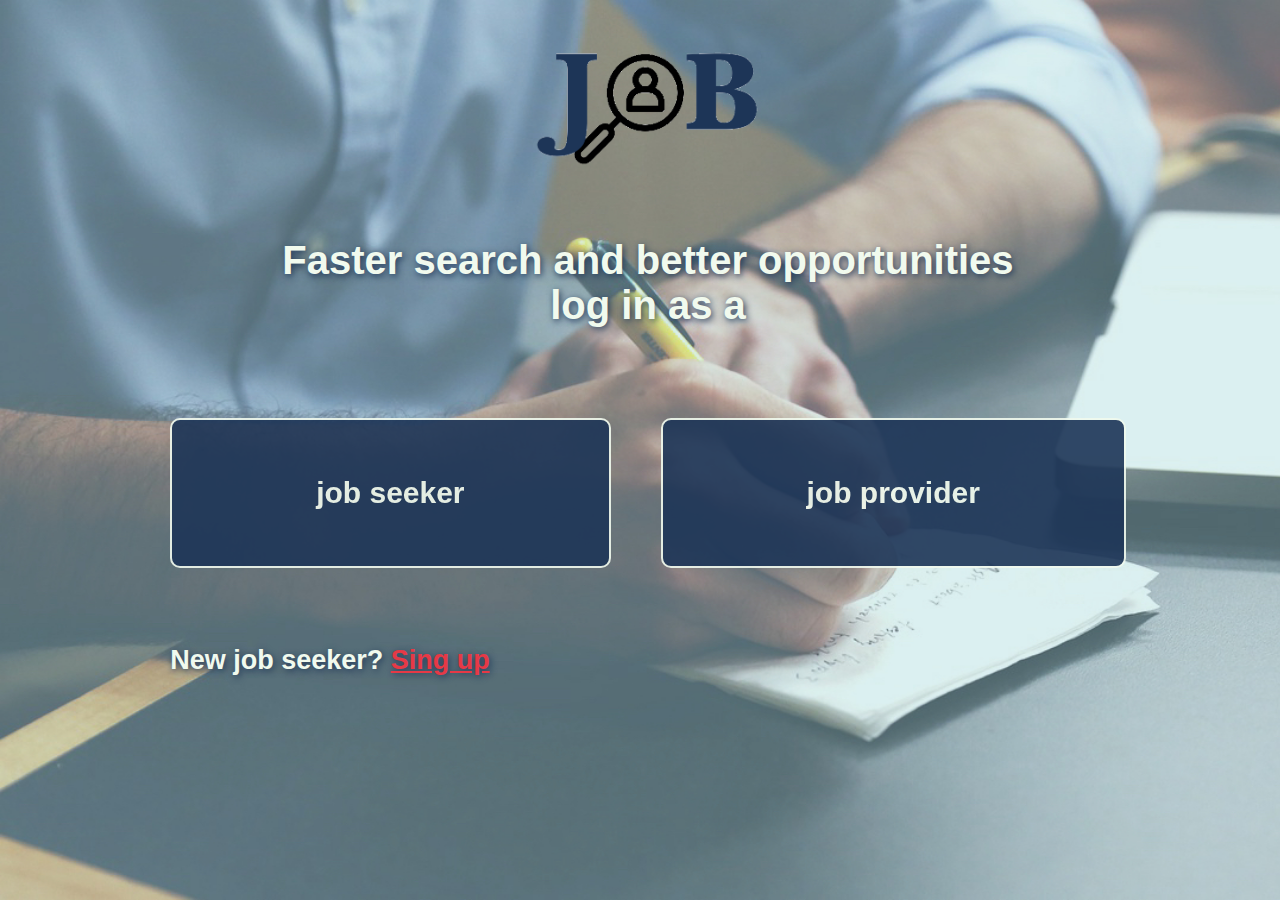
<file: index.html>
<!DOCTYPE html>
<html lang="en">
<head>
<title>JOB</title>
<meta charset="UTF-8">
<meta name="viewport" content="width=device-width, initial-scale=1">
<style>
body {
  background-image: url('Image.jpeg');
  background-repeat: no-repeat;
  background-attachment: fixed;  
  background-size: cover;
  font-family: Arial, Helvetica, sans-serif;
  width:100% 
}

.Logo{
  display: block;
  margin-left: auto;
  margin-right: auto;
  width: 25%;
}
  
main{
  display: grid;
  display: inline-grid;
  column-gap: 50px;
  row-gap: 50px;
  width:100%
}

button {
  font: bold 30px Arial;
  background-color: #1D3557 ;
  color: #F1FAEE;
  border: 2px solid #F1FAEE; 
  border-radius: 10px;
  transition-duration: 0.4s;
  padding: 7%;
  cursor: pointer;
  text-align: center;
  margin: auto;
  width: 100%;
  height: 150px;
  grid-template-rows: 20% 35%;
  opacity: 0.90;
}

button:hover {
  color: #457B9D; 
  border: 2px solid #457B9D;
}

p{
  grid-row: 1 / 2;
  grid-column: 2 / 4;
  font-family: Arial, Helvetica, sans-serif;
  font-size: 40px;
  font-weight: bold;
  color: #F1FAEE;
  text-align: center;
  text-shadow: 1.5px 1.5px 7px #1D3557;
}

.item1 {
   grid-row: 2 / 4;
   grid-column: 2 / 3;
}
.item2 {
   grid-row: 2 / 4;
   grid-column: 3 / 4;
}
.item3 {
   grid-row: 3 / 5;
   grid-column: 4 / 4;
}
h3{
    grid-row: 4 / 4;
    grid-column: 2 / 4;
    font-family: Arial, Helvetica, sans-serif;
    font-size: 27px;
    color: #F1FAEE;
    text-shadow: 1.5px 1.5px 7px #1D3557;
}
</style>
</head>
<body>
<header> 
<img src="Logo.PNG" alt="Logo" class="Logo" width="40%" height="100%">
<div class="space"></div>
</header>

<main>

<p>
Faster search and better opportunities<br>
log in as a
</p>

<div class="item1">
<button onclick="location.href='seeker-log-in.html'" type="button">job seeker</button>
</div>

<div class="item2">
<button onclick="location.href='provider-log-in.html'" type="button" id="button1">job provider</button>
</div>

<div class="item3"></div>

<h3>New job seeker? <a style="color:#E63946" href="signup.html">Sing up</a></h3>

</main>
</body>
</html>
</file>
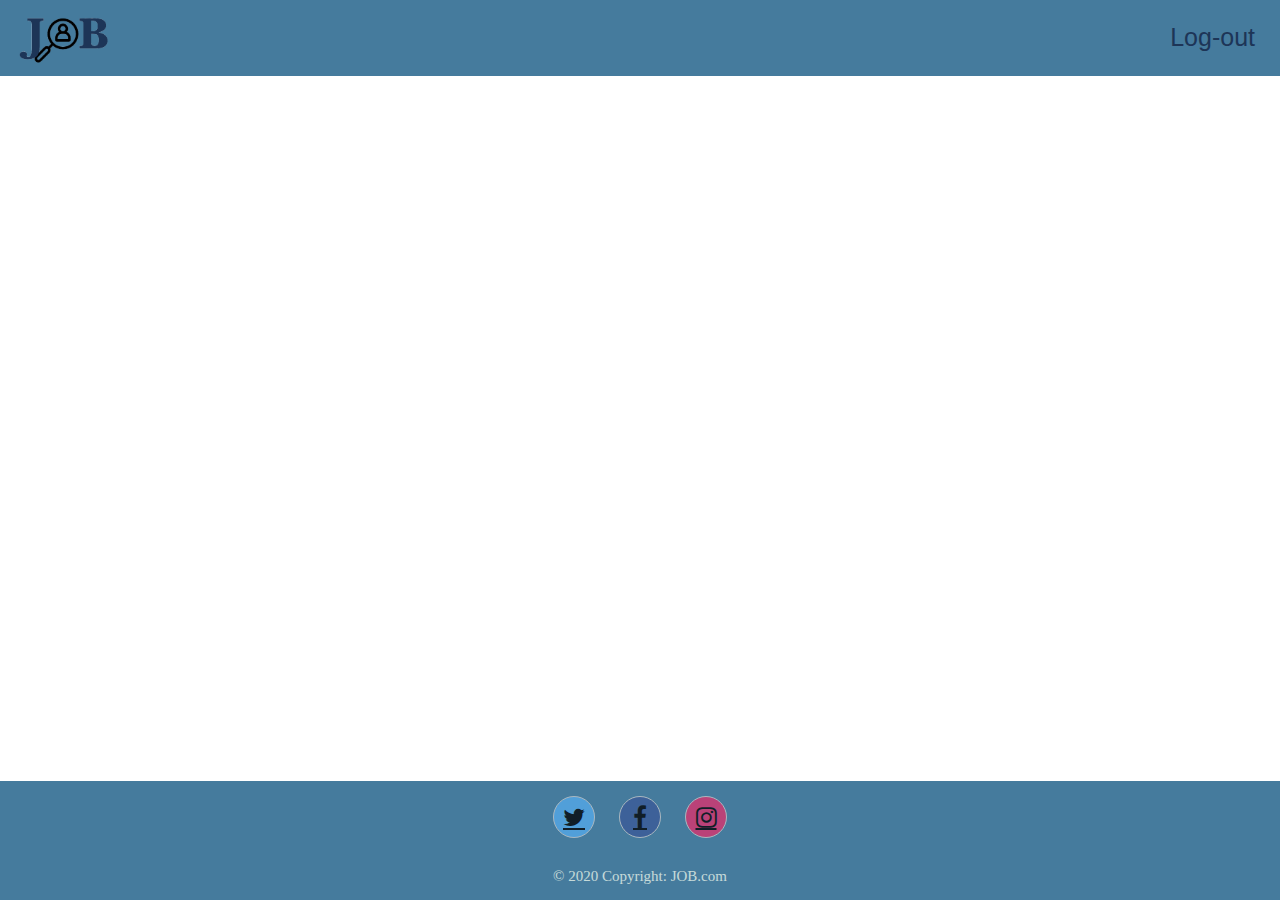
<file: Header&Footer.html>
<!DOCTYPE html>
<html>
<head>
<meta name="viewport" content="width=device-width, initial-scale=1">
<link rel="stylesheet" href="https://cdnjs.cloudflare.com/ajax/libs/font-awesome/4.7.0/css/font-awesome.min.css">
<link rel="stylesheet" href="Header&Footer.css">
<style>
body{
  margin: 0;
  width:100%;
  padding:0;
  height:100%;
}

.header {
  overflow: hidden;
  background-color: #457B9D;
  padding: 0px;
  top:0;
  position:absolute;
  left:0;
  right:0;
  width:100%;
  clear: both;
}

.header img {
  float: left;
}

.header-right {
  float: right;
}

.back{
  font-family: Arial, Helvetica, sans-serif;
  float: left;
  color: #1D3557;
  text-align: center;
  padding: 25px;
  text-decoration: none;
  font-size: 25px; 
  line-height: 25px;
  border-radius: 4px;
}

.back:hover {
  text-decoration: underline;
}

footer{
  margin-bottom:0;
}

.footer{

  overflow: hidden;
  background-color: #457B9D;
  text-align: center;
  padding:0px;
  bottom:0;
  position:absolute;
  left:0;
  right:0;
  width:100%;
  clear: both;
}

.fa-twitter {
  background: #55ACEE;
}

.fa-facebook {
  background: #3B5998;
}

.fa-instagram {
  background: #E1306C;
}

.SocialMedia{
  width: 50px;
  display:inline;
}

.footer .SocialMedia > a {
  font-size:24px;
  width:40px;
  height:40px;
  line-height:40px;
  display:inline-block;
  text-align:center;
  border-radius:50%;
  border:1px solid #ccc;
  margin:15px 10px;
  color:inherit;
  opacity:0.75;
}

.copyright{
  color:#F1FAEE;
  opacity:0.75;
  font-size: 15px;
}


</style>
</head>
<body>
<div class="header">
<header>
  
  <img src="Logo.PNG" alt="Logo" class="logo" width="10%" height="100%">
  
  <div class="header-right">
    <a class="back" href="index.html">Log-out</a>
  </div>
  
</header>
</div>


<div class="footer">
<footer>

<div class="SocialMedia">
   <a href="#" class="fa fa-twitter"></a>
   <a href="#" class="fa fa-facebook"></a>
   <a href="#" class="fa fa-instagram"></a>
</div>  

    <div class="copyright"> 
    <p> © 2020 Copyright: JOB.com </p>
    </div>

</footer>
</div>

</body>
</html>
</file>
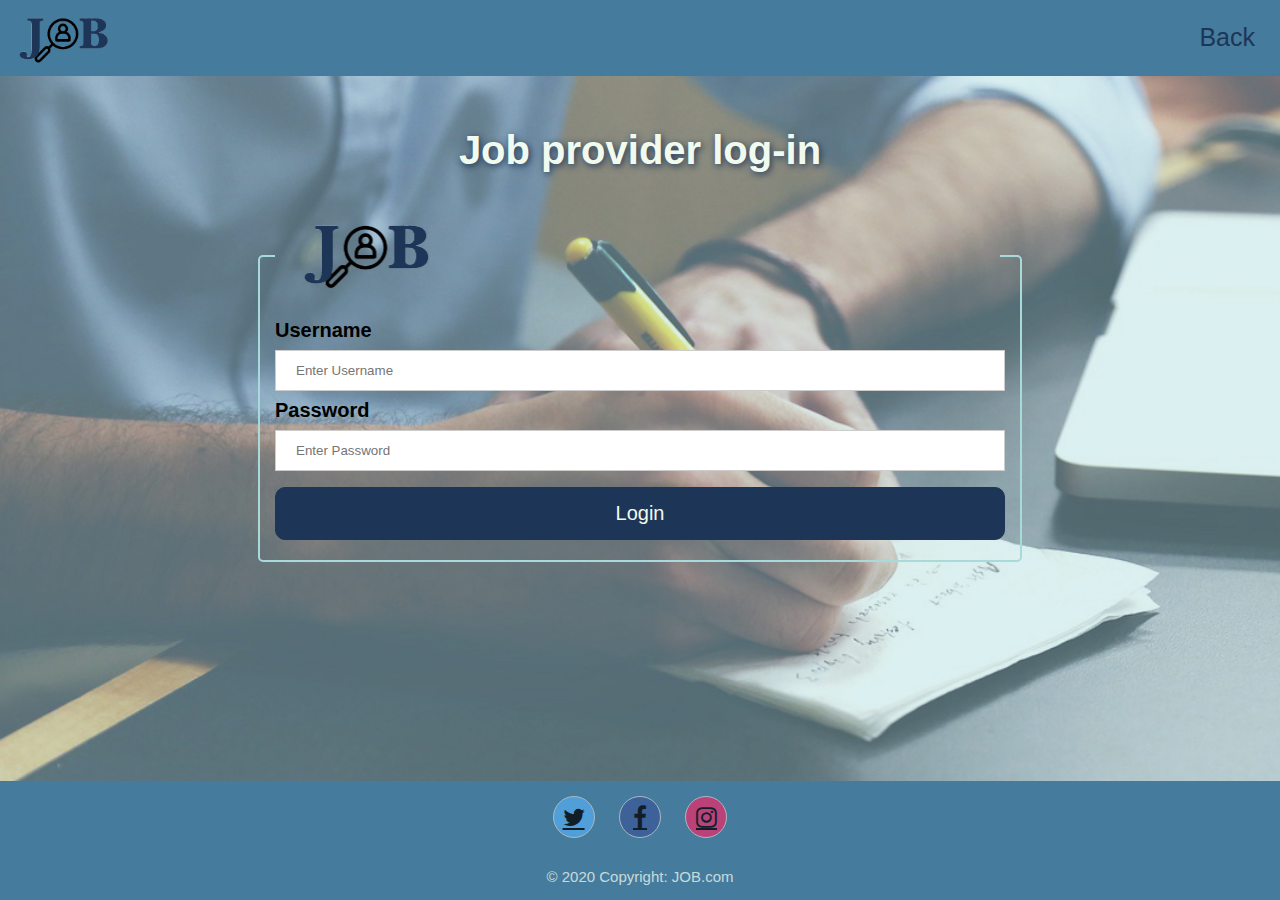
<file: provider-log-in.html>
<!DOCTYPE html>
<html lang="en">
<head>
<title>log-in</title>
<meta charset="UTF-8">
<meta name="viewport" content="width=device-width, initial-scale=1">
<link rel="stylesheet" href="https://cdnjs.cloudflare.com/ajax/libs/font-awesome/4.7.0/css/font-awesome.min.css">
<link rel="stylesheet" href="Header&Footer.css">
<style>

body {
  background-image: url('Image.jpeg');
  background-repeat: no-repeat;
  background-attachment: fixed;  
  background-size: cover;
  font-family: Arial, Helvetica, sans-serif;
  width:100%;
  margin:0;
  padding:0;
  height:100%;
}

.Logo{
  width: 25%;
}
  
h1{
  font-size: 40px;
  font-weight: bold;
  color: #F1FAEE;
  text-align: center;
  text-shadow: 1.5px 1.5px 7px #1D3557;
  margin-top:10%;
 }
  
form{
  width: 60%;
  font-size: 20px;
  margin: auto;
}

input[type=text], input[type=password] {
  width: 100%;
  padding: 12px 20px;
  margin: 8px 0;
  display: inline-block;
  border: 1px solid #ccc;
  box-sizing: border-box;
  
}

#loginbutten {
  font-size: 20px;
  width: 100%;
  background-color: #1D3557;
  color: #F1FAEE;
  padding: 14px 20px;
  margin: 8px 0;
  cursor: pointer;
  transition-duration: 0.4s;
  border: 1.5px solid #1D3557; 
  border-radius: 10px;
}

#loginbutten:hover {
  color: #457B9D; 
  border: 2px solid #457B9D;
}

fieldset{
  border: 2px solid #A8DADC;
  border-radius: 5px;
}

</style>
</head>
<body>

<div class="header">
<header>
  
  <img src="Logo.PNG" alt="Logo" class="logo" width="10%" height="100%">
  
  <div class="header-right">
    <a class="back" href="index.html">Back</a>
  </div>
  

</header>
</div>



<main>

<h1>Job provider log-in</h1>

<form class="modal-content animate" action="loginproider.php" method="post">
   
    <fieldset>
    <legend><img src="Logo.PNG" alt="Logo" class="Logo" width="10%" height="40%"> </legend>

    <div class="container">
      <label for="uname"><b>Username</b></label>
      <input type="text" placeholder="Enter Username" name="uname" required>

      <label for="psw"><b>Password</b></label>
      <input type="password" placeholder="Enter Password" name="psw" required>
        
      <button id="loginbutten" type="submit" > Login</button>

    </div>
    </fieldset>

  </form>
</main>


<div class="footer">
<footer>

<div class="SocialMedia">
   <a href="#" class="fa fa-twitter"></a>
   <a href="#" class="fa fa-facebook"></a>
   <a href="#" class="fa fa-instagram"></a>
</div>  

    <div class="copyright"> 
    <p> © 2020 Copyright: JOB.com </p>
    </div>

</footer>
</div>

</body>
</html>
</file>
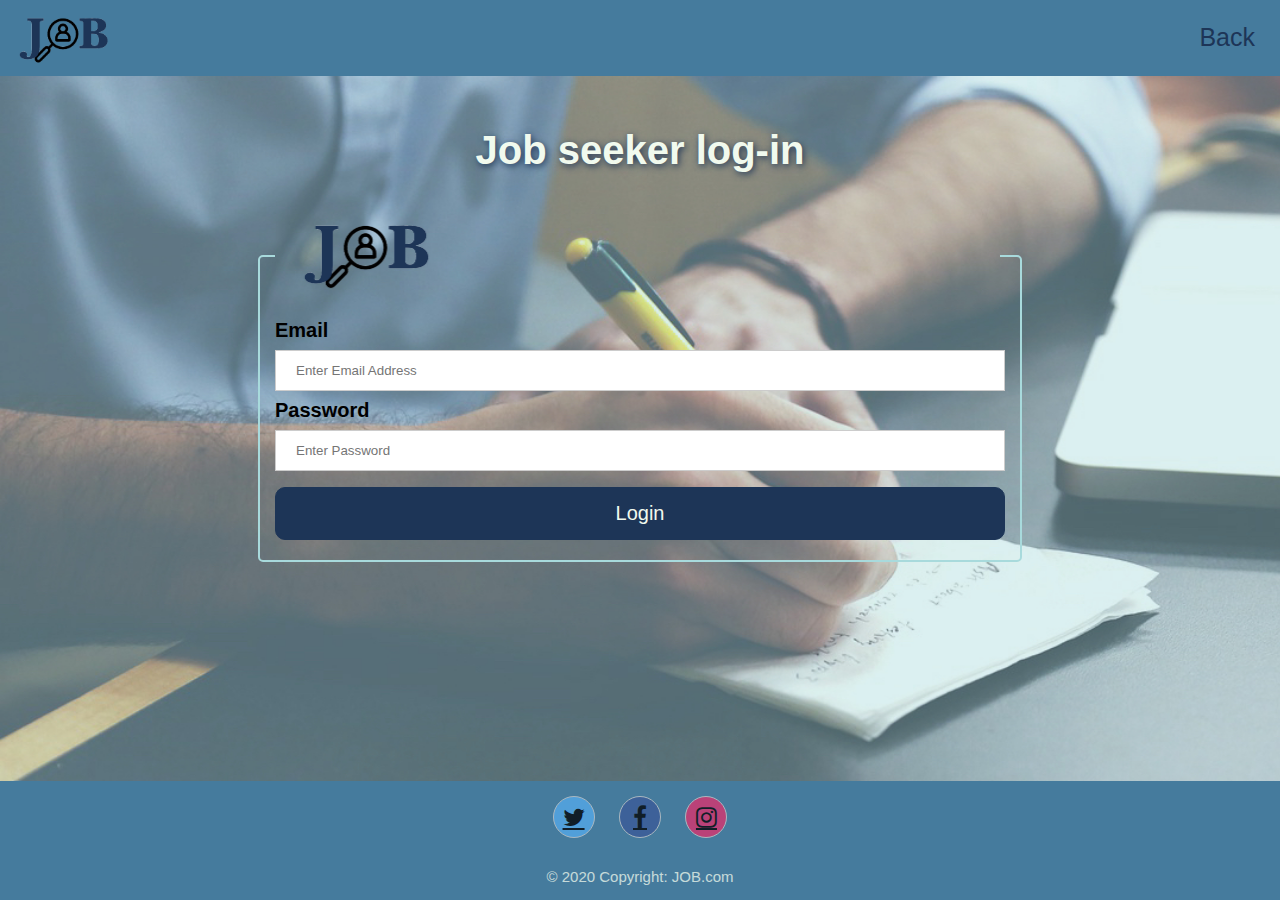
<file: seeker-log-in.html>
<!DOCTYPE html>
<html lang="en">
<head>
<title>log-in</title>
<meta charset="UTF-8">
<meta name="viewport" content="width=device-width, initial-scale=1">
<link rel="stylesheet" href="https://cdnjs.cloudflare.com/ajax/libs/font-awesome/4.7.0/css/font-awesome.min.css">
<link rel="stylesheet" href="Header&Footer.css">
<style>

body {
  background-image: url('Image.jpeg');
  background-repeat: no-repeat;
  background-attachment: fixed;  
  background-size: cover;
  font-family: Arial, Helvetica, sans-serif;
  width:100%;
  margin:0;
  padding:0;
  height:100%;
}

.Logo{
  width: 25%;
}
  
h1{
  font-size: 40px;
  font-weight: bold;
  color: #F1FAEE;
  text-align: center;
  text-shadow: 1.5px 1.5px 7px #1D3557;
  margin-top:10%;
 }
  
form{
  width: 60%;
  font-size: 20px;
  margin: auto;
}

input[type=text], input[type=password] {
  width: 100%;
  padding: 12px 20px;
  margin: 8px 0;
  display: inline-block;
  border: 1px solid #ccc;
  box-sizing: border-box;
  
}

#loginbutten {
  font-size: 20px;
  width: 100%;
  background-color: #1D3557;
  color: #F1FAEE;
  padding: 14px 20px;
  margin: 8px 0;
  cursor: pointer;
  transition-duration: 0.4s;
  border: 1.5px solid #1D3557; 
  border-radius: 10px;
}

#loginbutten:hover {
  color: #457B9D; 
  border: 2px solid #457B9D;
}

fieldset{
  border: 2px solid #A8DADC;
  border-radius: 5px;
}

</style>
</head>
<body>

<div class="header">
<header>
  
  <img src="Logo.PNG" alt="Logo" class="logo" width="10%" height="100%">
  
  <div class="header-right">
    <a class="back" href="index.html">Back</a>
  </div>
  

</header>
</div>



<main>

<h1>Job seeker log-in</h1>

<form class="modal-content animate" action="seekerLogIn.php" method="post">
   
    <fieldset>
    <legend><img src="Logo.PNG" alt="Logo" class="Logo" width="10%" height="40%"> </legend>

    <div class="container">
      <label for="uname"><b>Email</b></label>
      <input type="text" placeholder="Enter Email Address" name="email" required>

      <label for="psw"><b>Password</b></label>
      <input type="password" placeholder="Enter Password" name="psw" required>
        
      <button id="loginbutten" type="submit" > Login</button>

    </div>
    </fieldset>

  </form>
</main>


<div class="footer">
<footer>

<div class="SocialMedia">
   <a href="#" class="fa fa-twitter"></a>
   <a href="#" class="fa fa-facebook"></a>
   <a href="#" class="fa fa-instagram"></a>
</div>  

    <div class="copyright"> 
    <p> © 2020 Copyright: JOB.com </p>
    </div>

</footer>
</div>

</body>
</html>
</file>
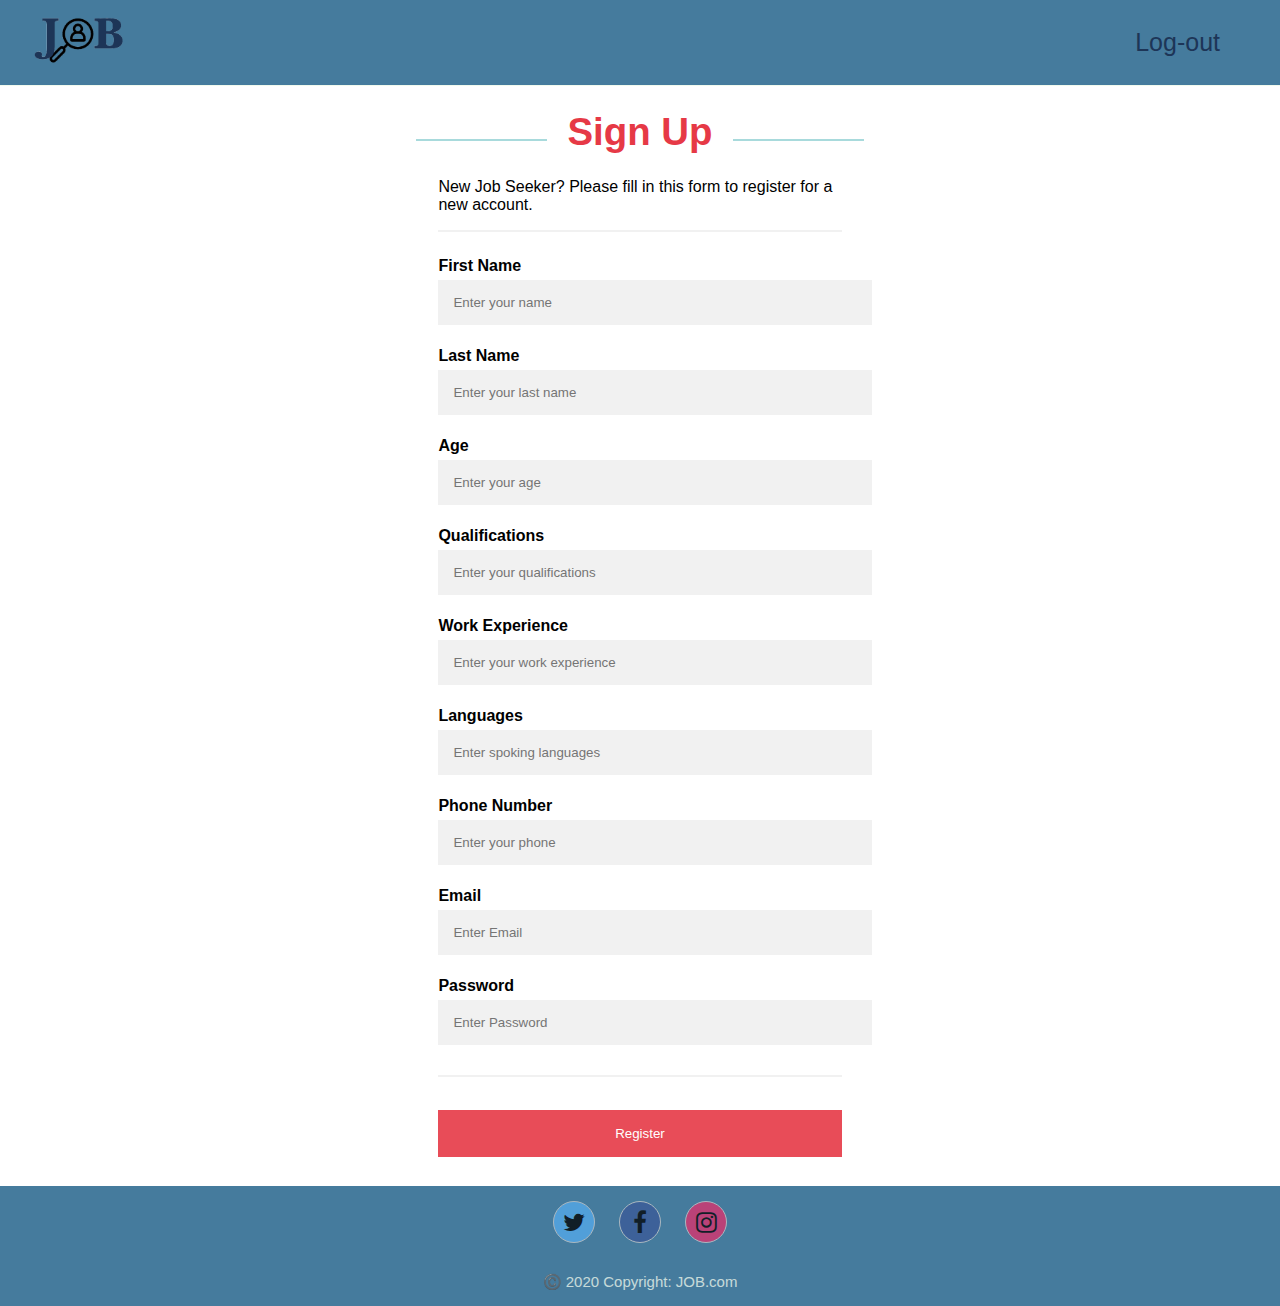
<file: signup.html>
<!DOCTYPE html>
<html lang="en">
<head>
    <meta charset="UTF-8">
    <meta http-equiv="X-UA-Compatible" content="IE=edge">
    <meta name="viewport" content="width=device-width, initial-scale=1.0">
    <title>Sign Up</title>
    <link rel="stylesheet" href="https://cdnjs.cloudflare.com/ajax/libs/font-awesome/4.7.0/css/font-awesome.min.css">
    <link rel="stylesheet" href="style.css">
   

    <style>        
        body{
        margin: 0;
        width:100%;
        padding:0;
        height:100%;
        }

        header{
        margin-top:0;
        }

        .header {
        overflow: hidden;
        background-color: #457B9D;
        padding: 0px;
        top:0;
        margin-top:0;
        position:absolute;
        left:0;
        right:0;
        width:100%;
        clear: both;
        }

        .header img {
        float: left;
        }

        .header-right {
        float: right;
        }

        .back{
        font-family: Arial, Helvetica, sans-serif;
        float: left;
        color: #1D3557;
        text-align: center;
        padding: 25px;
        text-decoration: none;
        font-size: 25px; 
        line-height: 25px;
        border-radius: 4px;
        }

        .back:hover {
        text-decoration: underline;
        color: #1D3557;
        }

        footer{
        margin-bottom:0;
        
        }

        .footer{
        margin-bottom:0;
        overflow: hidden;
        background-color: #457B9D;
        text-align: center;
        padding:0px;

        position:absolute;
        left:0;
        right:0;
        width:100%;
        clear: both;

        }

        .fa-twitter {
        background: #55ACEE;
        }

        .fa-facebook {
        background: #3B5998;
        }

        .fa-instagram {
        background: #E1306C;
        }

        .SocialMedia{
        width: 50px;
        display:inline;
        }

        .footer .SocialMedia > a {
        font-size:24px;
        width:40px;
        height:40px;
        line-height:40px;
        display:inline-block;
        text-align:center;
        border-radius:50%;
        border:1px solid #ccc;
        margin:15px 10px;
        color:inherit;
        opacity:0.75;
        }

        .copyright{
        color:#F1FAEE;
        opacity:0.75;
        font-size: 15px;
        }


        .contant{
        margin-top:8%;
        margin-bottom:4%; 
        }
        
        a{
        color:#F1FAEE;
        }
    </style>
</head>
<body>
    <div class="header">
        <header>

            <img src="Logo.PNG" alt="Logo" class="logo" width="10%" height="100%">

            <div class="header-right">
                <a class="back" href="index.html">Log-out</a>
            </div>

        </header>
    </div>
    
    <section style="margin-top: 90px;">

        <div>
            <h3 class="title">Sign Up</h3>
            <div class="mid-line"></div>
        </div>

        <div id="form_wrap">
            <form action="sign-up.php" method="POST">
                <div class="container">
                  <p>New Job Seeker? Please fill in this form to register for a new account.</p>
                  <hr>
              
                  <label for="fname"><b>First Name</b></label>
                  <input type="text" placeholder="Enter your name" name="fname" id="fname" required>

                  <label for="lname"><b>Last Name</b></label>
                  <input type="text" placeholder="Enter your last name" name="lname" id="lname" required>

                  <label for="age"><b>Age</b></label>
                  <input type="text" placeholder="Enter your age" name="age" id="age" required>

                  <label for="qualifications"><b>Qualifications</b></label>
                  <input type="text" placeholder="Enter your qualifications" name="qualifications" id="qualifications" required>

                  <label for="work-experience"><b>Work Experience</b></label>
                  <input type="text" placeholder="Enter your work experience" name="work-experience" id="work-experience" required>

                  <label for="languages"><b>Languages</b></label>
                  <input type="text" placeholder="Enter spoking languages" name="languages" id="languages" required>

                  <label for="phone"><b>Phone Number</b></label>
                  <input type="text" placeholder="Enter your phone" name="phone" id="phone" required>

                  <label for="email"><b>Email</b></label>
                  <input type="text" placeholder="Enter Email" name="email" id="email" required>
              
                  <label for="psw"><b>Password</b></label>
                  <input type="password" placeholder="Enter Password" name="psw" id="psw" required>
              
                  
                  <hr>
              
                  
                  <button type="submit" class="registerbtn">Register</button>
                </div>
              
            </form>
        </div>
        
    </section>

    <div class="footer">
        <footer>

             <div class="SocialMedia">
                  <a href="#" class="fa fa-twitter"></a>
                  <a href="#" class="fa fa-facebook"></a>
                  <a href="#" class="fa fa-instagram"></a>
             </div>  

            <div class="copyright"> 
            <p> ©️ 2020 Copyright: JOB.com </p>
            </div>

       </footer>
    </div>
</body>
</html>
</file>
<file: Header&Footer.css>
body{
  margin: 0;
  width:100%;
  padding:0;
  height:100%;
}


.header {
  overflow: hidden;
  background-color: #457B9D;
  padding: 0px;
  top:0;
  position:absolute;
  left:0;
  right:0;
  width:100%;
  clear: both;
}

.header img {
  float: left;
}

.header-right {
  float: right;
}

.back{
  font-family: Arial, Helvetica, sans-serif;
  float: left;
  color: #1D3557;
  text-align: center;
  padding: 25px;
  text-decoration: none;
  font-size: 25px; 
  line-height: 25px;
  border-radius: 4px;
}

.back:hover {
  text-decoration: underline;
  color: #1D3557;
}

footer{
  margin-bottom:0;
}

.footer{

  overflow: hidden;
  background-color: #457B9D;
  text-align: center;
  padding:0px;
  bottom:0;
  position:absolute;
  left:0;
  right:0;
  width:100%;
  clear: both;
}

.fa-twitter {
  background: #55ACEE;
}

.fa-facebook {
  background: #3B5998;
}

.fa-instagram {
  background: #E1306C;
}

.SocialMedia{
  width: 50px;
  display:inline;
}

.footer .SocialMedia > a {
  font-size:24px;
  width:40px;
  height:40px;
  line-height:40px;
  display:inline-block;
  text-align:center;
  border-radius:50%;
  border:1px solid #ccc;
  margin:15px 10px;
  color:inherit;
  opacity:0.75;
}

.copyright{
  color:#F1FAEE;
  opacity:0.75;
  font-size: 15px;
}
</file>
<file: style.css>
body
{
    padding: 0;
    margin: 0;
    box-sizing: border-box;
    font-family: Arial, Helvetica, sans-serif;
}

header
{
    display: flex;
    justify-content: space-between;
    margin: 0;
    border-bottom: 1px solid #F1FAEE;
}

a
{
    text-decoration: none;
    color: #457B9D;
}

header > div
{
    margin: 5px 35px ;
}

.logo 
{
    margin-left: 15px;
}

.title
{
    color: #E63946;
    text-align: center;
    width: fit-content;
    padding: 20px;
    margin: 10px auto;
    font-size: 2.4rem;
    z-index: 5;
    background-color: #fff;
}

.mid-line
{
    width: 35%;
    height: 2px;
    background-color: #A8DADC;
    margin: 0 auto ;
    margin-top: -45px;
    z-index: -1500;
    position: relative;
}

#form_wrap,
.main-section
{
    width: 34%;
    min-width: 400px;
    margin: 5px auto;
}

.main-section
{
    width: 80%;
    min-width: 450px;
    padding: 15px;
    border: #ddd solid 1px;
    margin-top: 45px;
}

.d-flex
{
    display: flex;
    flex-wrap: wrap;
    justify-content: space-between;
}

.main-section > h4
{
    background-color: #1D3557;
    width: fit-content;
    padding: 15px 5px;
    color: #F1FAEE;
    font-size: 25px;
}

.main-section > div> div > div >span,
.requirements > div
{
    color: #457B9D;
    font-size: 20px;
    font-weight: bold;
}

.requirements
{
    margin-top: 25px;
    color: #457B9D;
    font-size: 20px;
}

.requirements > ol,
.requirements > ol > li
{
    color: black;
    font-weight: unset;
}

.welcome
{
    margin-top: 15px;
    margin-right: 25px;
    font-weight: bolder;
    font-size: 18px;
}

.btn
{
    background-color: #E63946;
    color: #fff;
    padding: 10px 15px;
    right: 50px;
    cursor: pointer;
}

/* Add padding to containers */
.container {
    padding: 16px;
  }
  
  /* Full-width input fields */
  input[type=text], input[type=password] {
    width: 100%;
    padding: 15px;
    margin: 5px 0 22px 0;
    display: inline-block;
    border: none;
    background: #f1f1f1;
  }
  
  input[type=text]:focus, input[type=password]:focus {
    background-color: #ddd;
    outline: none;
  }
  
  /* Overwrite default styles of hr */
  hr {
    border: 1px solid #f1f1f1;
    margin-bottom: 25px;
  }
  
  /* Set a style for the submit/register button */
  .registerbtn {
    background-color: #E63946;
    color: white;
    padding: 16px 20px;
    margin: 8px 0;
    border: none;
    cursor: pointer;
    width: 100%;
    opacity: 0.9;
  }
  
  .registerbtn:hover {
    opacity:1;
  }
  
  /* Add a blue text color to links */
  a {
    color: dodgerblue;
  }
  
  /* Set a grey background color and center the text of the "sign in" section */
  .signin {
    background-color: #f1f1f1;
    text-align: center;
  }
</file>
